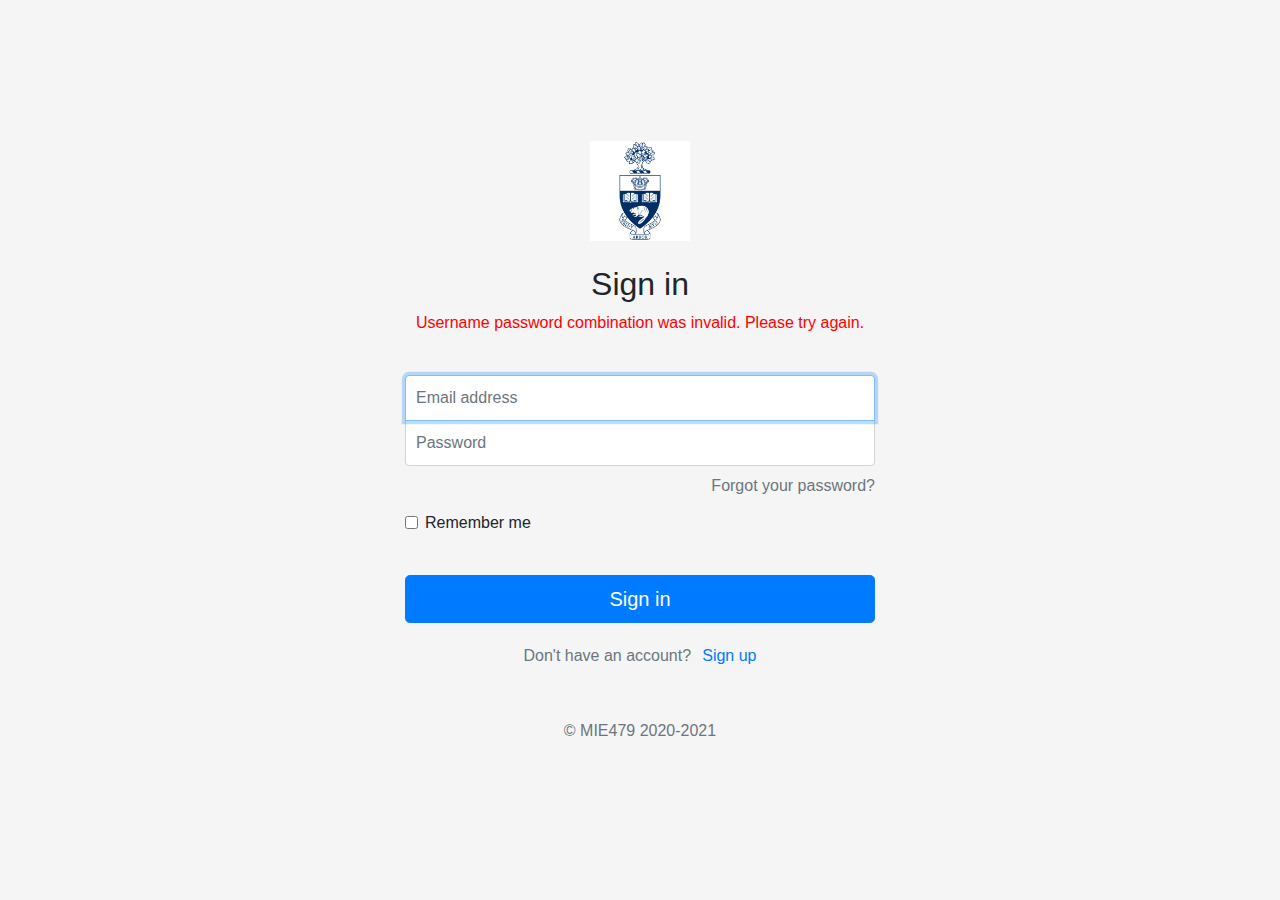
<file: web/sign-in/sign-in-failed.html>
<!doctype html>
<html lang="en-CA">
  <head>
    <meta charset="utf-8">
    <meta name="viewport" content="width=device-width, initial-scale=1, shrink-to-fit=no">
    <meta name="description" content="">
    <meta name="author" content="Tony Zhang">
    <meta name="generator" content="Jekyll v4.1.1">
    <title>Sign In</title>

    <!-- Bootstrap core CSS -->
    <link href="../assets/dist/css/bootstrap.min.css" rel="stylesheet">

    <style>
      .bd-placeholder-img {
        font-size: 1.125rem;
        text-anchor: middle;
        -webkit-user-select: none;
        -moz-user-select: none;
        -ms-user-select: none;
        user-select: none;
      }

      @media (min-width: 768px) {
        .bd-placeholder-img-lg {
          font-size: 3.5rem;
        }
      }
    </style>
    
    <!-- Custom styles for this template -->
    <link href="signin.css" rel="stylesheet">
  </head>
  
  <body class="text-center">
    <form class="form-signin" action="/backend/sign-in" method="post">
      <img class="mb-4" src="../assets/brand/UofT_Logo.jpg" alt="" width="100" height="100">
      <h2>Sign in</h2>
      <p style="color:red;">Username password combination was invalid. Please try again.</p>
      <br>
      <label for="inputEmail" class="sr-only">Email address</label>
      <input name="email" type="email" id="inputEmail" class="form-control" placeholder="Email address" required autofocus>
      <label for="inputPassword" class="sr-only">Password</label>
      <input name="password" type="password" id="inputPassword" class="form-control" placeholder="Password" required>
      <h1 class="h6 mb-3 font-weight-normal text-right text-muted">Forgot your password?</h1>

      <div class="form-group text-left">
        <div class="form-check">
          <input name="remember" class="form-check-input" type="checkbox" value="" id="remember">
          <label class="form-check-label" for="remember">
            Remember me
          </label>
        </div>
      </div>

      <br>
      <button class="btn btn-lg btn-primary btn-block" type="submit">Sign in</button>
      <h1>
        <span class="h6 mb-4 font-weight-normal text-muted">Don't have an account?</span>
        <span class="h6 mb-4 font-weight-normal text-primary"> <a href="../sign-up/sign-up.html">Sign up</a></span>
      </h1>
      <p class="mt-5 mb-3 text-muted">&copy; MIE479 2020-2021</p>
    </form>
  </body>
</html>
</file>
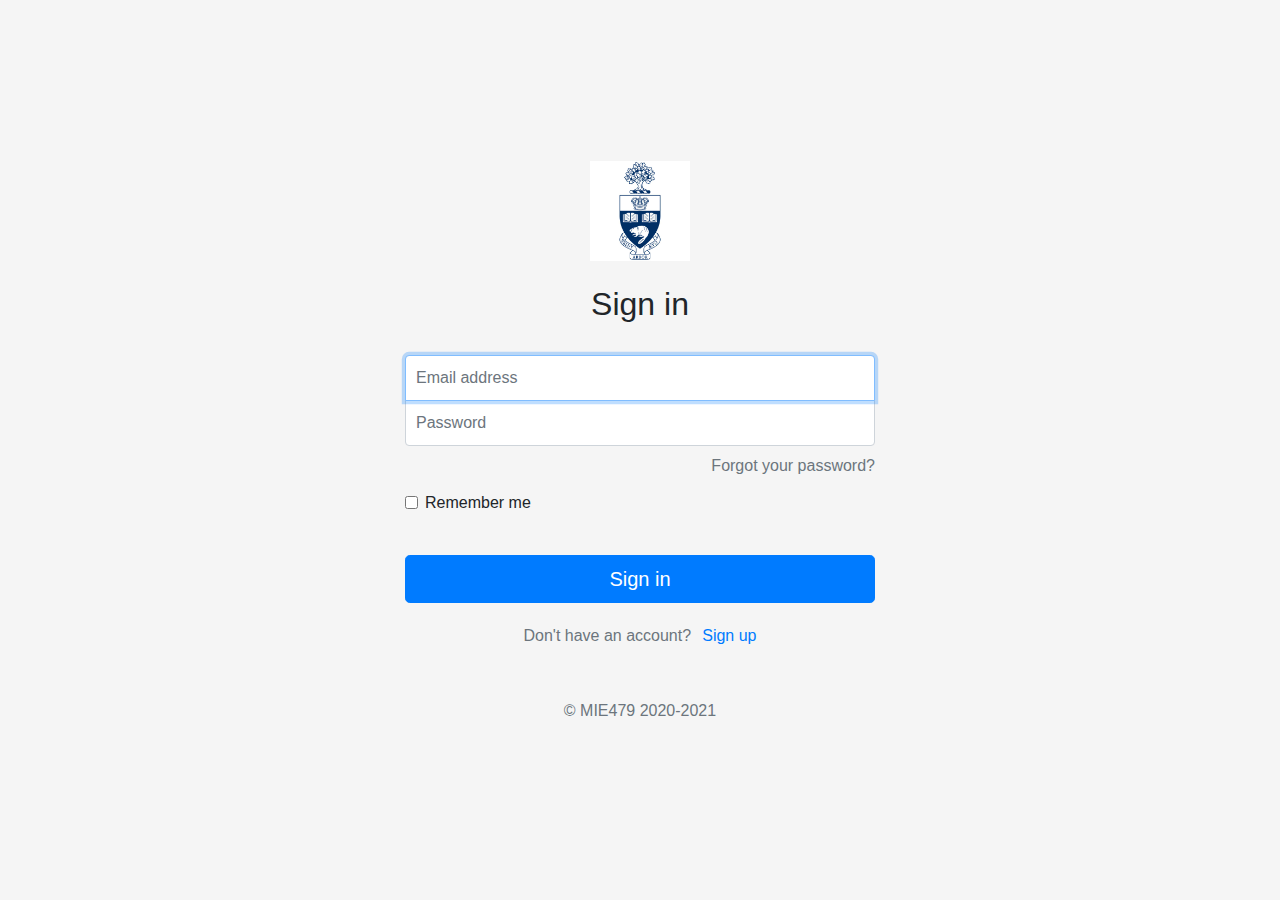
<file: web/sign-in/sign-in.html>
<!doctype html>
<html lang="en-CA">
  <head>
    <meta charset="utf-8">
    <meta name="viewport" content="width=device-width, initial-scale=1, shrink-to-fit=no">
    <meta name="description" content="">
    <meta name="author" content="Tony Zhang">
    <meta name="generator" content="Jekyll v4.1.1">
    <title>Sign In</title>

    <!-- Bootstrap core CSS -->
    <link href="../assets/dist/css/bootstrap.min.css" rel="stylesheet">

    <style>
      .bd-placeholder-img {
        font-size: 1.125rem;
        text-anchor: middle;
        -webkit-user-select: none;
        -moz-user-select: none;
        -ms-user-select: none;
        user-select: none;
      }

      @media (min-width: 768px) {
        .bd-placeholder-img-lg {
          font-size: 3.5rem;
        }
      }
    </style>
    
    <!-- Custom styles for this template -->
    <link href="signin.css" rel="stylesheet">
  </head>
  
  <body class="text-center">
    <form class="form-signin">
      <img class="mb-4" src="../assets/brand/UofT_Logo.jpg" alt="" width="100" height="100">
      <h2>Sign in</h2>
      <br>
      <label for="inputEmail" class="sr-only">Email address</label>
      <input type="email" id="inputEmail" class="form-control" placeholder="Email address" required autofocus>
      <label for="inputPassword" class="sr-only">Password</label>
      <input type="password" id="inputPassword" class="form-control" placeholder="Password" required>
      <h1 class="h6 mb-3 font-weight-normal text-right text-muted">Forgot your password?</h1>

      <div class="form-group text-left">
        <div class="form-check">
          <input class="form-check-input" type="checkbox" value="" id="remember">
          <label class="form-check-label" for="remember">
            Remember me
          </label>
        </div>
      </div>

      <br>
      <a href="../dashboard/dashboard.html" class="btn btn-lg btn-primary btn-block" type="submit" role="button" aria-pressed="true">Sign in</a>
      <h1>
        <span class="h6 mb-4 font-weight-normal text-muted">Don't have an account?</span>
        <span class="h6 mb-4 font-weight-normal text-primary"> <a href="../sign-up/sign-up.html">Sign up</a></span>
      </h1>
      <p class="mt-5 mb-3 text-muted">&copy; MIE479 2020-2021</p>
    </form>
  </body>
</html>
</file>
<file: web/sign-in/signin.css>
html,
body {
  height: 100%;
}

body {
  display: -ms-flexbox;
  display: flex;
  -ms-flex-align: center;
  align-items: center;
  padding-top: 40px;
  padding-bottom: 40px;
  background-color: #f5f5f5;
}

.form-signin {
  width: 100%;
  max-width: 500px;
  padding: 15px;
  margin: auto;
}
.form-signin .checkbox {
  font-weight: 400;
}
.form-signin .form-control {
  position: relative;
  box-sizing: border-box;
  height: auto;
  padding: 10px;
  font-size: 16px;
}
.form-signin .form-control:focus {
  z-index: 2;
}
.form-signin input[type="email"] {
  margin-bottom: -1px;
  border-bottom-right-radius: 0;
  border-bottom-left-radius: 0;
}
.form-signin input[type="password"] {
  margin-bottom: 10px;
  border-top-left-radius: 0;
  border-top-right-radius: 0;
}
</file>
